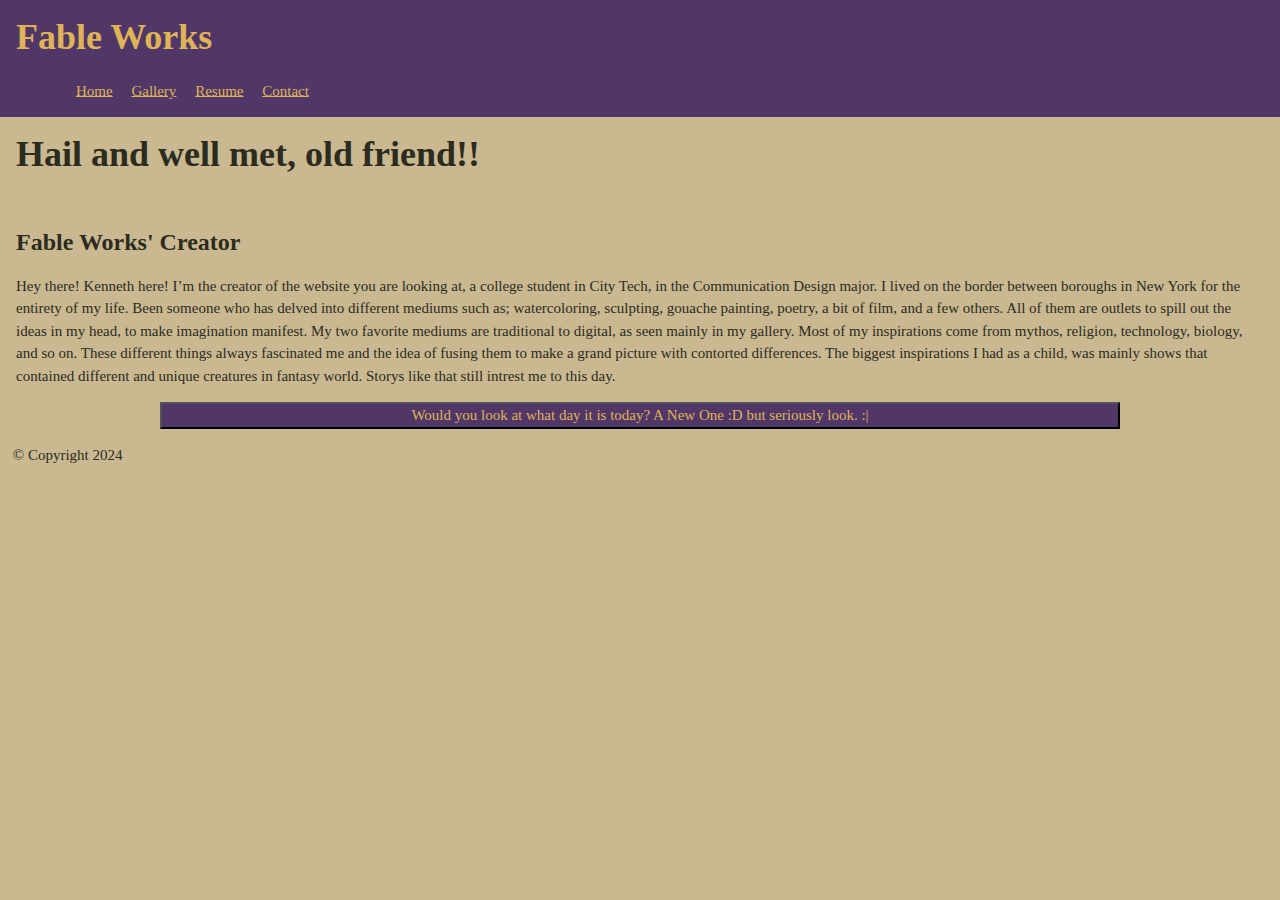
<file: index.html>
<!DOCTYPE html>
<html lang="en">
    <head>
        <title>Fable Works Portfolio</title>
        <meta charset="utf-8">
        <meta name="viewport" content="width=device-width, initial-scale=1">
        <link rel="stylesheet" href="https://www.w3schools.com/w3css/4/w3.css">
        <link rel="stylesheet" href="css/my-styles.css">
    </head>

    <body>
        
        <header class= "w3-container " style="background-color:#503767;"> 

                <h1>Fable Works</h1>

                <nav>
                    <ul>
                        <li><a href="index.html">Home</a></li>
                        <li><a href="gallery.html">Gallery</a></li>
                     <!-- <li><a href="about.html">About Me</a></li> -->
                        <li><a href="resume.html">Resume</a></li>
                        <li><a href="contact.html">Contact</a></li>
                    </ul>
                </nav>
            </header>  

        <div>
        
            <div class="w3-container">
                <h1>Hail and well met, old friend!!</h1>
            </div>

            <section class="w3-container"> 
<!-- w3-container adds 16 pixels of padding around each element -->
            <br>
            <h3>Fable Works' Creator</h3>
            <p> Hey there! Kenneth here! 
                I’m the creator of the website you are looking at, a college student in City Tech, in the Communication Design major. 
                I lived on the border between boroughs in New York for the entirety of my life. 
                Been someone who has delved into different mediums such as; watercoloring, sculpting, gouache painting, poetry, a bit of film, and a few others.
                All of them are outlets to spill out the ideas in my head, to make imagination manifest. 
                My two favorite mediums are traditional to digital, as seen mainly in my gallery. 
                Most of my inspirations come from mythos, religion, technology, biology, and so on. 
                These different things always fascinated me and the idea of fusing them to make a grand picture with contorted differences. 
                The biggest inspirations I had as a child, was mainly shows that contained different and unique creatures in fantasy world.
                Storys like that still intrest me to this day. 
                </p>
            <!-- <p>&lt;section class="w3-row"&gt;<br> -->
            <!--&lt;article class="w3-col s12 m4 l4"&gt;</p> -->
            </section>  

        </div>
        
<!-- Java Script-->

             <button class="w3-container"
             style="color: #dfb457; background-color: #503767; display: block;
             margin-left: auto;
             margin-right: auto;
             width: 75%; font-family: 'Times New Roman', Times, serif; "
             type="button;" 
             onclick="document.getElementById('demo').innerHTML = Date()"> 
             Would you look at what day it is today? A New One :D but seriously look. :| </button>        
             <p id="demo" style="color: #2b2c1e;
             margin-left: auto;
             margin-right: auto;
             width: 50%" ></p>
 
             <!--<p id="cake"></p>
             <script class="w3-container">
              function myFunction(p1,p2)
                 {return p1 * p2}
                 document.getElementById("cake").innerHTML = myFunction(4,3);-->
             </script>   
 
<!-- Java Script^-->

            <footer>
                <p>&copy; Copyright 2024</p>
            </footer>
        </div>
	</body>
</html>


<!---  <section class="w3-container"> 
                <br> 
                <h3>w3-row and w3-container</h3>
                <p>While the <i>w3-row</i> class defines a padding-less container, when you also have 
                    <i>w3-container</i>, it adds 16-pixel padding around the entire row, but not between 
                    the contained elements, so you now see margins on each side of the page, but no gutters:</p>
                    <p>&lt;section class="w3-container w3-row"&gt;<br>
                    &lt;article class="w3-col s12 m4 l4"&gt;</p> 
 </section>-->
</file>
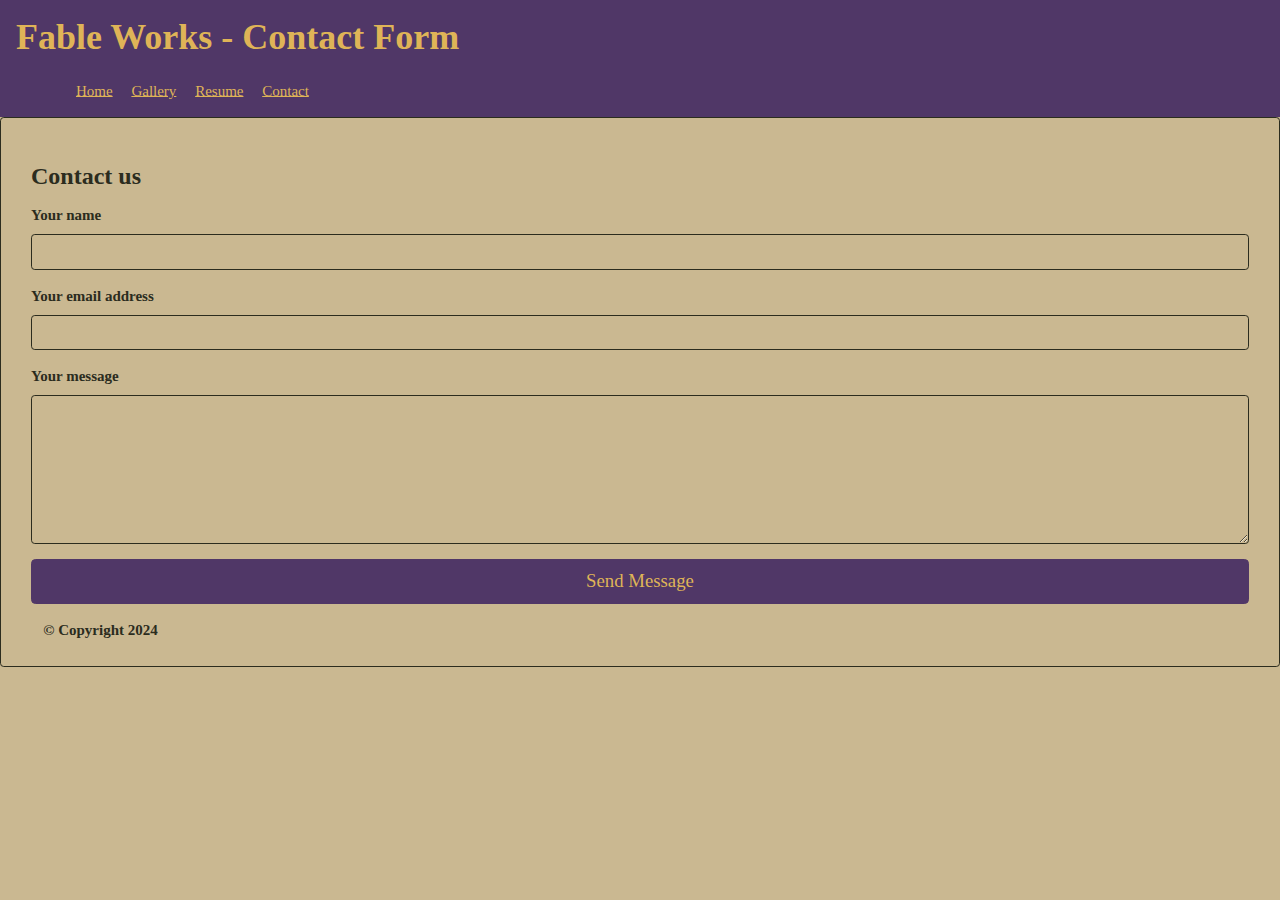
<file: contact.html>
<!DOCTYPE html>
<head>
     <title>Fable Works Contact Form</title>
    <meta charset="utf-8">
    <meta name="viewport" content="width=device-width, initial-scale=1, shrink-to-fit=no">
    <link rel="stylesheet" href="https://www.w3schools.com/w3css/4/w3.css">
    <link rel="stylesheet" href="css/my-styles.css">
</head>

<body>
<header class="w3-container " style="background-color:#503767;">  
    
    <h1>Fable Works - Contact Form</h1>
        <nav>
        <ul>
            <li><a href="index.html">Home</a></li>
            <li><a href="gallery.html">Gallery</a></li>
            <!-- <li><a href="about.html">About Me</a></li> -->
            <li><a href="resume.html">Resume</a></li>
            <li><a href="contact.html">Contact</a></li>
        </ul>
        </nav>
</header>

<div class="fcf-body">        

<div id="fcf-form">
            <h3 class="fcf-h3">Contact us</h3>

            <form id="fcf-form-id" class="fcf-form-class" 
            method="post" action="https://formsubmit.co/326bfef29e49ba81630c424f53337399">
            
<div class="fcf-form-group">
            <label for="Name" class="fcf-label">Your name</label>
<div class="fcf-input-group">
            <input type="text" id="Name" name="Name" class="fcf-form-control" required>
</div>
</div>

<div class="fcf-form-group">
            <label for="Email" class="fcf-label">Your email address</label>
<div class="fcf-input-group">
            <input type="email" id="Email" name="Email" class="fcf-form-control" required>
</div>
</div>

<div class="fcf-form-group">
            <label for="Message" class="fcf-label">Your message</label>
<div class="fcf-input-group">
            <textarea id="Message" name="Message" class="fcf-form-control" rows="6" maxlength="3000" required></textarea>
</div>
</div>

<div class="fcf-form-group">
            <button type="submit" id="fcf-button" class="fcf-btn fcf-btn-primary fcf-btn-lg fcf-btn-block">Send Message</button>
</div>

    </form>

</div>
        <footer>
            <p>&copy; Copyright 2024</p>
        </footer>
</div>

</body>
</html>
</file>
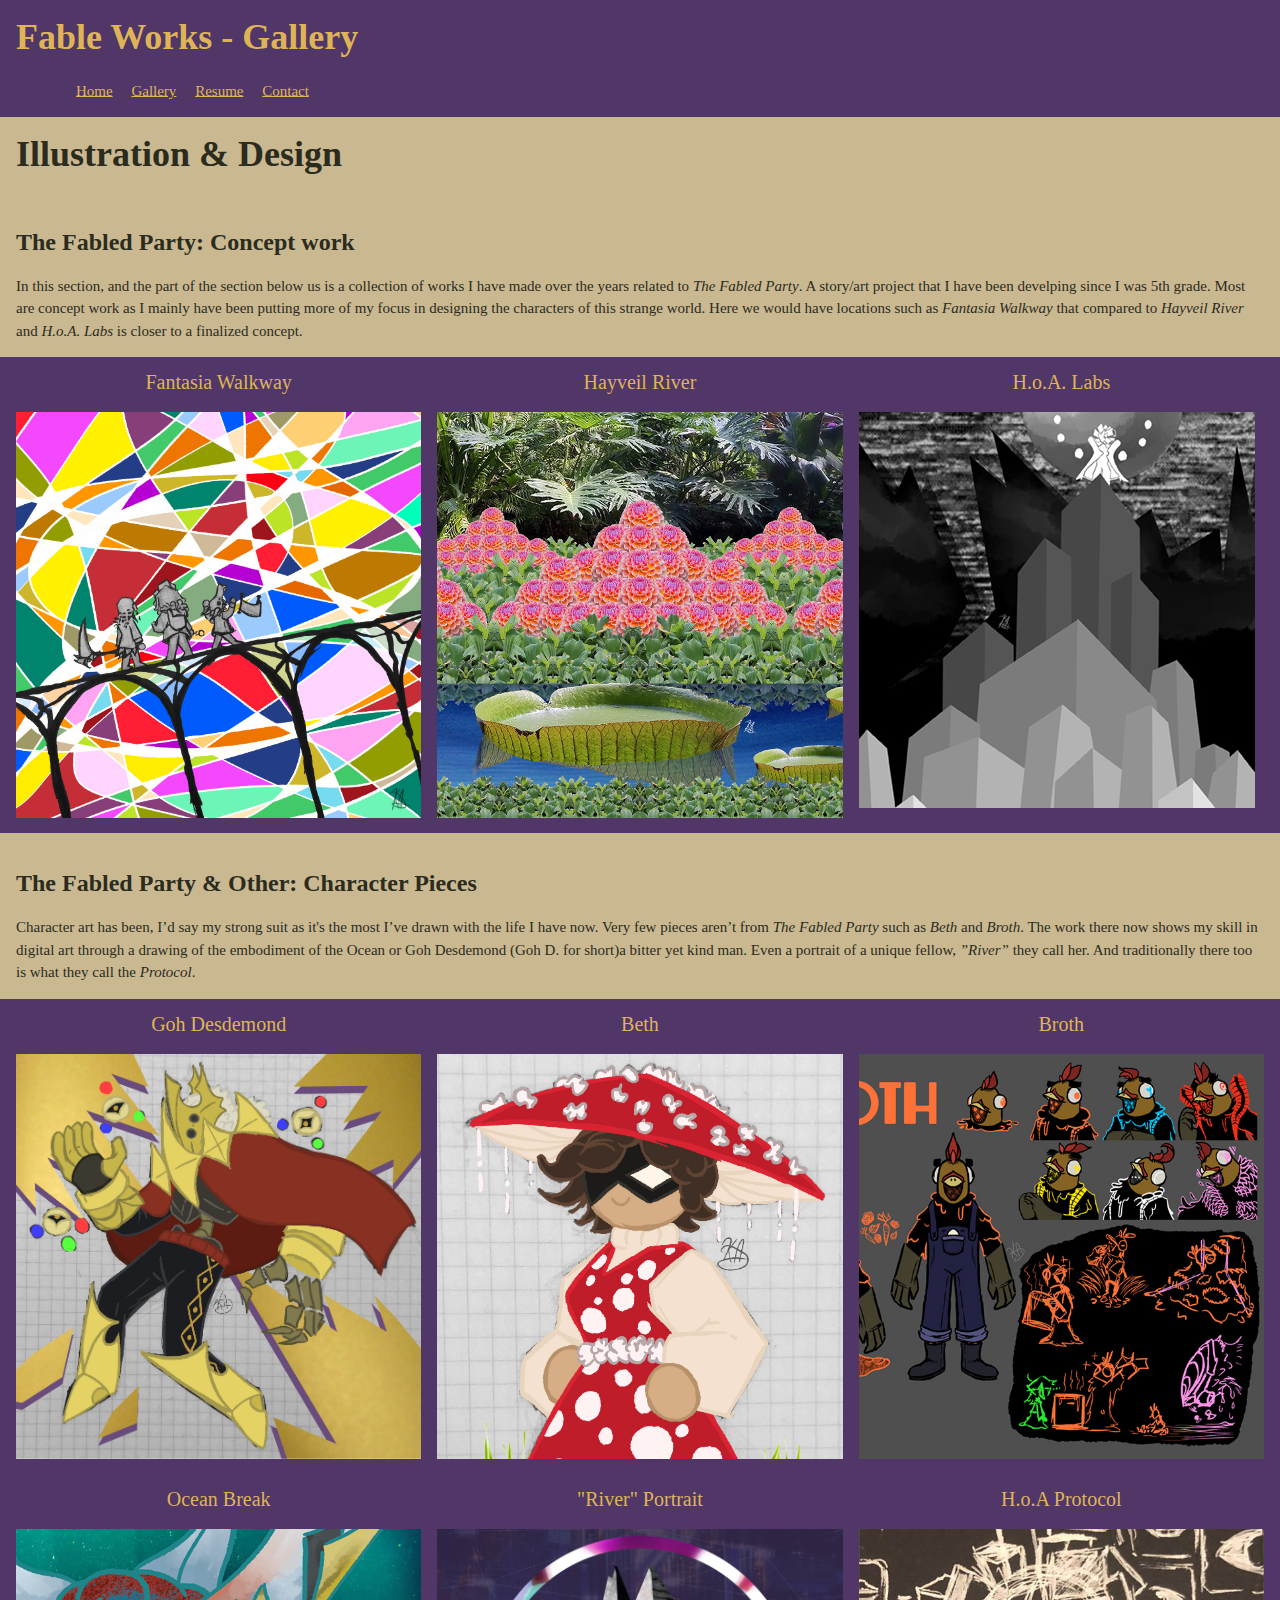
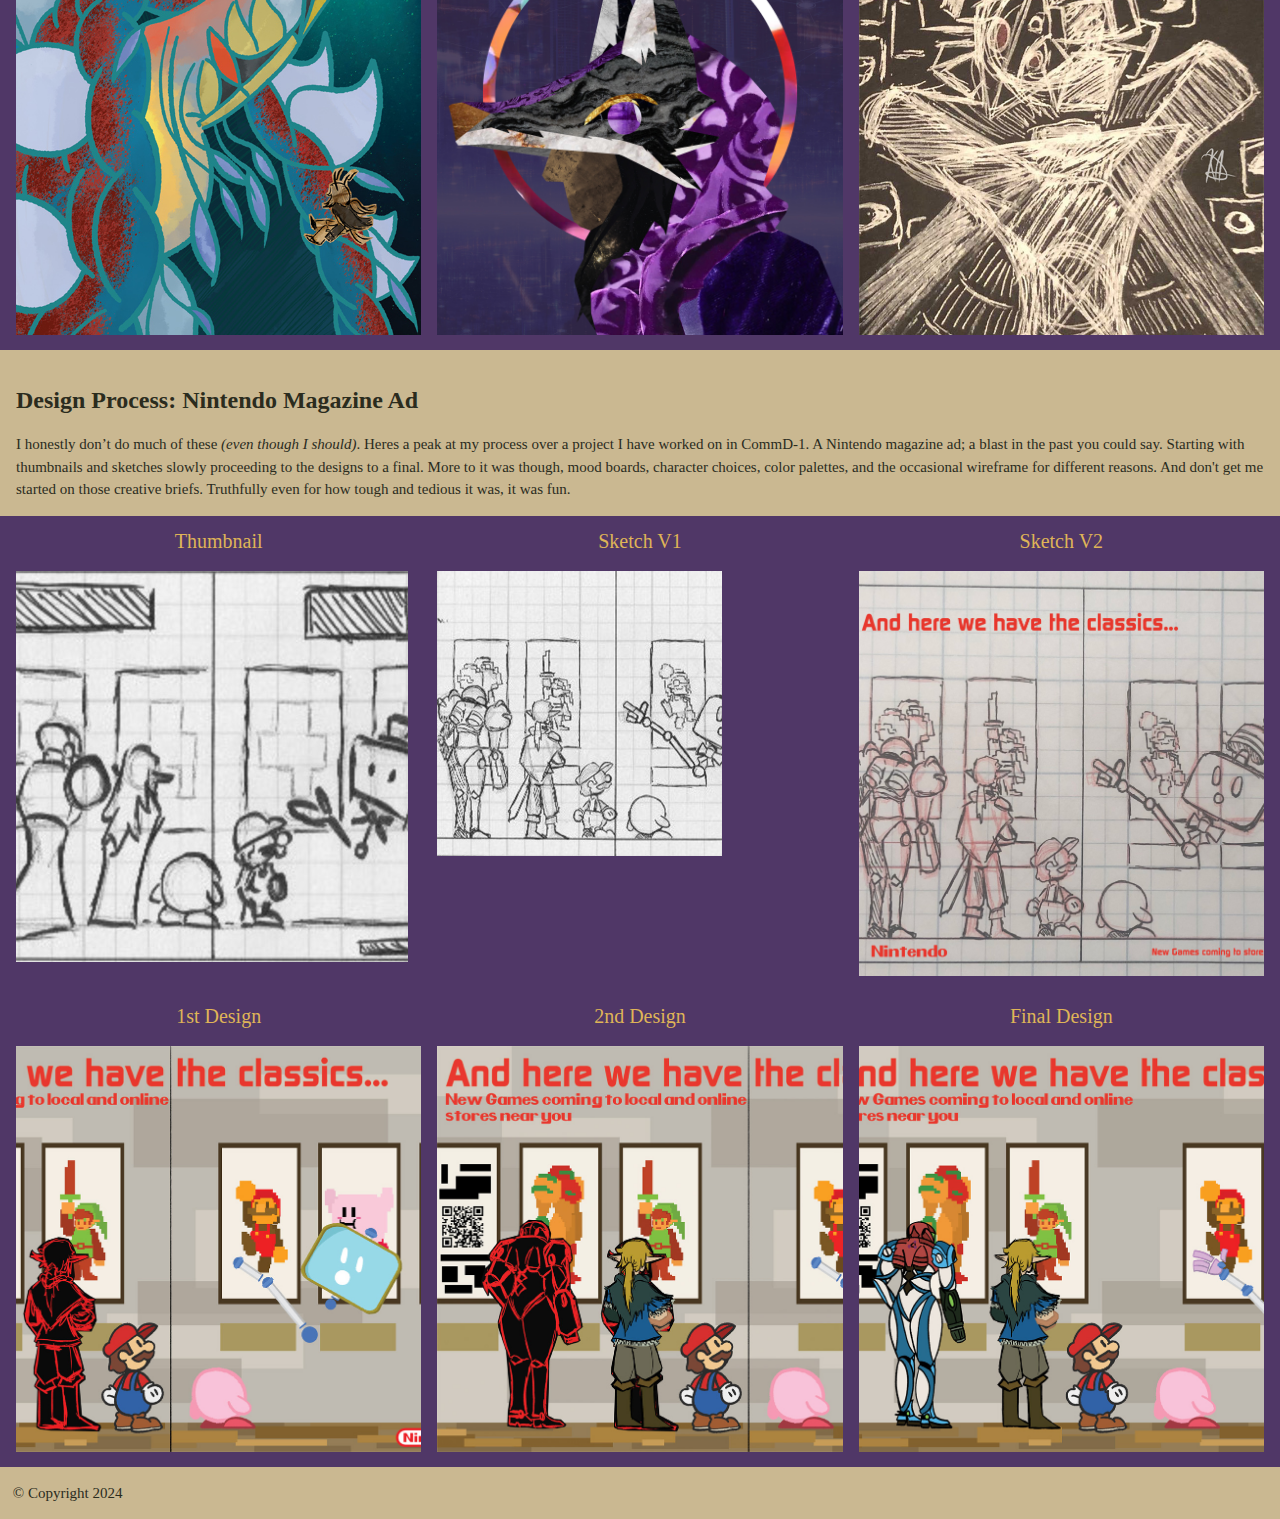
<file: gallery.html>
<!DOCTYPE html>
<html lang="en">
    <head>
        <title>Fable Works Gallery</title>
        <meta charset="utf-8">
        <meta name="viewport" content="width=device-width, initial-scale=1">
        <link rel="stylesheet" href="https://www.w3schools.com/w3css/4/w3.css">
        <link rel="stylesheet" href="css/my-styles.css">
    </head>

    <body>
        <header class="w3-container " style="background-color:#503767;">  
            
                <h1>Fable Works - Gallery</h1>

                <nav>
                    <ul>
                        <li><a href="index.html">Home</a></li>
                        <li><a href="gallery.html">Gallery</a></li>
                        <!-- <li><a href="about.html">About Me</a></li> -->
                        <li><a href="resume.html">Resume</a></li>
                        <li><a href="contact.html">Contact</a></li>
                    </ul>
                </nav>
            </header>  

     <div>
         <div class="w3-container">
              <h1>Illustration & Design</h1>
            </div>
       <!--<section class="w3-container ">
              <p>Below are and will be a list of my works that I have made. 
                <br><br/>
                More will continue to appear in the future. 
                <br><br/>
                For now browse around and have fun</p>
         </section>--> 
    </div>

            <!--Concept Work-->

            <section class="w3-container">
                <br>
                <h3>The Fabled Party: Concept work</h3>
                <p>
                    In this section, and the part of the section below us is a collection of works I have made over the years related to <i>The Fabled Party</i>. 
                    A story/art project that I have been develping since I was 5th grade.
                    Most are concept work as I mainly have been putting more of my focus in designing the characters of this strange world. 
                    Here we would have locations such as <i>Fantasia Walkway</i> that compared to <I>Hayveil River</I> and <i>H.o.A. Labs</i> is closer to a finalized concept.
                </p>
              <!--  <p>&lt;section class="w3-row-padding"&gt;<br> &lt;article class="w3-col s12 m4 l4"&gt;</p> -->
            </section>

            <section class="w3-row-padding row-color-1"> <!-- The w3-row-padding class adds 8 pixels of padding around each element.  -->
                
                <article class="w3-col s12 m4 l4">
                    <h4>Fantasia Walkway</h4>
                    <p><a href="assets/Asset-2_FantasiaWalkway-300dpi.jpg"><img src="assets/Asset-2_FantasiaWalkway-thumbnail.jpg" alt="Photo of Fantasia Walkway"></a></p>
                </article>
                <article class="w3-col s12 m4 l4">
                    <h4>Hayveil River</h4>
                    <p><a href="assets/Asset-8_HayveilRiver-300dpi.jpg"><img src="assets/Asset-8_HayveilRiver-thumnail.jpg" alt="Photo of Hayveil River"></a></p>
                </article>
                <article class="w3-col s12 m4 l4">
                    <h4>H.o.A. Labs</h4>
                    <p><a href="assets/Asset-6_HoALabs-300dpi.jpg"><img src="assets/Asset-6_HoALabs-thumbnail.jpg" alt="Photo of H.o.A. Labs"></a></p>
                </article>
    

            </section>

             <!--Character Pieces-->

            <section class="w3-container">
                <br>
                <h3>The Fabled Party & Other: Character Pieces</h3>
                <p>
                    Character art has been, I’d say my strong suit as it's the most I’ve drawn with the life I have now. 
                    Very few pieces aren’t from <i>The Fabled Party</i> such as <i>Beth</i> and <i>Broth</i>. 
                    The work there now shows my skill in digital art through a drawing of the embodiment of the Ocean or Goh Desdemond (Goh D. for short)a bitter yet kind man. 
                    Even a portrait of a unique fellow, <i>”River”</i> they call her. 
                    And traditionally there too is what they call the <i>Protocol</i>. 
                </p>

            </section>

            <section class="w3-row-padding row-color-1"> <!-- The w3-row-padding class adds 8 pixels of padding around each element.  -->
                
                <article class="w3-col s12 m4 l4">
                    <h4>Goh Desdemond</h4>
                    <p><a href="assets/Asset-1_GohDesdemond-300dpi.jpg"><img src="assets/Asset-1_GohDesdemond-thumbnail.jpg" alt="Photo of Goh Desdemond"></a></p>
                </article>
                <article class="w3-col s12 m4 l4">
                    <h4>Beth</h4>
                    <p><a href="assets/Asset-3_Beth-300dpi.jpg"><img src="assets/Asset-3_Beth-thumbnail.jpg" alt="Photo of Beth"></a></p>
                </article>
                <article class="w3-col s12 m4 l4">
                    <h4>Broth</h4>
                    <p><a href="assets/Asset-4_Broth-300dpi.jpg"><img src="assets/Asset-4_Broth-thumbnails.jpg" alt="Photo of Broth"></a></p>
                </article>
                <article class="w3-col s12 m4 l4">
                    <h4> Ocean Break </h4>
                    <p><a href="assets/Asset-5_OceanBreak-300dpi.jpg"><img src="assets/Asset-5_OceanBreak-thumnails.jpg" alt="Photo of Ocean Break"></a></p>
                </article>
                <article class="w3-col s12 m4 l4">
                    <h4> "River" Portrait</h4>
                    <p><a href="assets/Asset-7_RiverPortrait-300dpi.jpg"><img src="assets/Asset-7_RiverPortrait-thumbnail.jpg" alt="Photo of River Portrait"></a></p>
                </article>
                <article class="w3-col s12 m4 l4">
                    <h4>H.o.A Protocol</h4>
                    <p><a href="assets/Asset-10_HoAProtocol-300dpi.jpg"><img src="assets/Asset-10_HoAProtocol-thumbnail.jpg" alt="Photo of H.o.A Protocol"></a></p>
                </article>
            </section>
        
            <!--DESIGN  line 86 <a title="mantis">Praying Mantis</a>-->

            <section class="w3-container">
                <br>
                <h3>Design Process: Nintendo Magazine Ad</h3>
                <p>
                    I honestly don’t do much of these <i>(even though I should)</i>. 
                    Heres a peak at my process over a project I have worked on in CommD-1. 
                    A Nintendo magazine ad; a blast in the past you could say. 
                    Starting with thumbnails and sketches slowly proceeding to the designs to a final. More to it was though, mood boards, character choices, color palettes, and the occasional wireframe for different reasons. 
                    And don't get me started on those creative briefs. 
                    Truthfully even for how tough and tedious it was, it was fun.
                </p>
            </section>

            <section class="w3-row-padding row-color-1">
                
                <article class="w3-col s12 m4 l4">
                    <h4>Thumbnail</h4>
                    <p><a href="assets/Deliver-1_Sketch-300dpi.jpg"><img src="assets/Deliver-1_Sketch-thumbnails.jpg" alt="Photo of Thumbnail"></a></p>
                </article>
                <article class="w3-col s12 m4 l4">
                    <h4>Sketch V1</h4>
                    <p><a href="assets/Deliver-2_Sketch-300dpi.jpg"><img src="assets/Deliver-2_Sketch-thumbnails.jpg" alt="Photo of Sketch V3"></a></p>
                </article>
                <article class="w3-col s12 m4 l4">
                    <h4>Sketch V2</h4>
                    <p><a href="assets/Deliver-3_Sketch-300dpi.jpg"><img src="assets/Deliver-3_Sketch-thumbnail.jpg" alt="Photo of Sketch V2"></a></p>
                </article>

                <article class="w3-col s12 m4 l4">
                    <h4>1st Design</h4>
                    <p><a href="assets/Deliver-4_Draft-300dpi.jpg"><img src="assets/Deliver-4_Draft-thumbnails.jpg" alt="Photo of 1st Design"></a></p>
                </article>
                <article class="w3-col s12 m4 l4">
                    <h4>2nd Design</h4>
                    <p><a href="assets/Deliver-5_Draft-300dpi.jpg"><img src="assets/Deliver-5_Draft-thumbnails.jpg" alt="Photo of 2nd Design"></a></p>
                </article>
                <article class="w3-col s12 m4 l4">
                    <h4>Final Design</h4>
                    <p><a href="assets/Asset-9_Nintendo-300dpi.jpg"><img src="assets/Asset-9_Nintendo-thumbnail.jpg" alt="Photo of Final Design"></a></p>
                </article>

            </section>
                
           <!--<section class="w3-container">
                <p>You can use this page as a template for your portfolio website. 
                    Decide which of the above row styles you like and delete the others. 
                    You can also delete the training paragraphs unless you want to use these 
                    for your own copy.</p>
            </section> --> 

            <footer>
                <p>&copy; Copyright 2024</p>
            </footer>
        </div>
	</body>
</html>
</file>
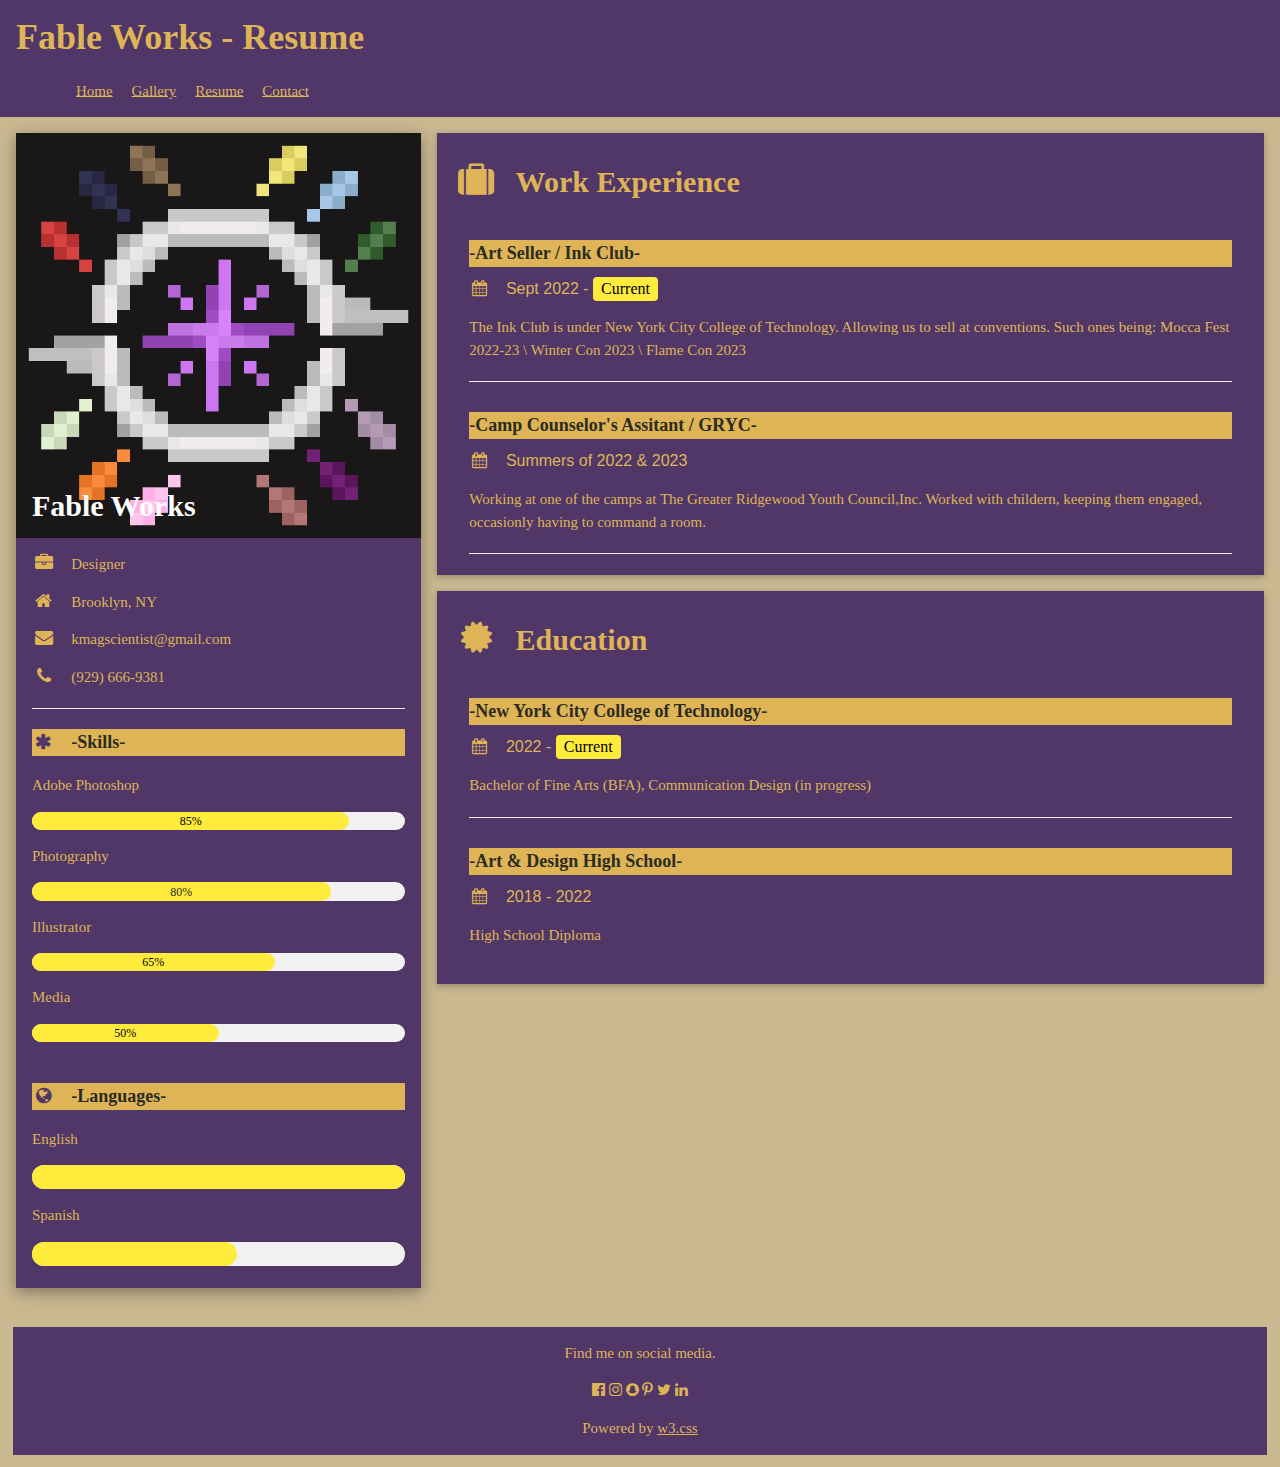
<file: resume.html>
<!DOCTYPE html>

<!-- THIS RESUME TEMPLATE USES W3.CSS. IT HAS A SIDEBAR ON THE LEFT. 
    IT ALSO USES FONT AWESOME ICONS. I MODIFIED A TEMPLATE FROM CODEPEN TO CUSTOMIZE THIS TEMPLATE FOR OUR CLASS. 
    I'VE ALSO ADDED SOME HELPFUL INSTRUCTIONS FOR YOU. READ EACH OF THE COMMENTS IN THE CODE FOR INSTRUCTIONS!
    Source: https://codepen.io/nathan-sr/pen/WNgPLvr -->
<html lang="en">
    <head>
 <!-- Remember to replace this title with the name of your website! -->
        <title>Fable Works' Resume</title>

<!-- Keep this stuff. It makes the site responsive and makes w3.css work. -->
        <meta charset="UTF-8">
        <meta name="viewport" content="width=device-width, initial-scale=1">
        <link rel="stylesheet" href="https://www.w3schools.com/w3css/4/w3.css">       
<!-- Keep this too. This template uses Font Awesome icons, and this makes them work.  -->
        <link rel="stylesheet" href="https://cdnjs.cloudflare.com/ajax/libs/font-awesome/4.7.0/css/font-awesome.min.css">        
<!-- *** Paste the link to your CSS style sheet here. ** LINK TO YOUR CSS FILE GOES HERE   *-->
        <link rel="stylesheet" href="css/my-styles.css">
<!-- YOU CAN DELETE THIS EMBEDDED CSS. USE YOUR OWN CSS FILE WITH YOUR OWN FONT.  -->
    </head>

    <body style="background-color: #cab891;">

 <!-- *** PASTE YOUR WEBSITE'S HEADER AND NAV HERE FROM YOUR INDEX.HTML  *   YOUR NAV GOES HERE ! **--> 
 <head>
        <title>Fable Works Resume</title>
        <meta charset="utf-8">
        <meta name="viewport" content="width=device-width, initial-scale=1">
        <link rel="stylesheet" href="https://www.w3schools.com/w3css/4/w3.css">
        <link rel="stylesheet" href="css/my-styles.css">
 </head>

    <body>
        
        <header class="w3-container " style="background-color:#503767;">
            <link rel="stylesheet" href="css/my-styles.css">
                <h1>Fable Works - Resume</h1>
                    <nav>
                        <ul>
                            <li><a href="index.html">Home</a></li>
                            <li><a href="gallery.html">Gallery</a></li>
 <!-- <li><a href="about.html">About Me</a></li> -->
                            <li><a href="resume.html">Resume</a></li>
                            <li><a href="contact.html">Contact</a></li>
                        </ul>
                    </nav>
            </header>  

<!-- Page Container -->
        <div class="w3-content w3-margin-top" style="max-width:1400px; color: #dfb457 ">


<!-- The Grid -->
            <div class="w3-row-padding">
              
<!-- Left Column -->
                <div class="w3-third">
                
                    <div class="w3-white w3-text-grey w3-card-4">
                        <div class="w3-display-container">
                            <img src="assets/Asset11_LOGO.png" style="width:100%" alt="Avatar">
                            <div class="w3-display-bottomleft w3-container w3-text-black">
                                <h2 style="color:#ffffff; font-family: 'Times New Roman', Times, serif; font-weight: bold;">Fable Works</h2>
                            </div>
                        </div>
                        <div class="w3-container" style="background-color: #503767;">

 <!--HOW TO USE FONT AWESOME ICONS
 This template uses these font awesome icons. to use a font awesome icon, 
1. go to this site and find an icon you like: https://fontawesome.com/icons 
2. Grab the name of the icon. Let's say you choose "cube." Then, go down to one of the places below that has 
classes of "fa" and "fa-[something]." You are going to replace the word "something" with "cube."
3. That's it! the line of code should read something like: 
<p><i class="fa fa-cube fa-fw w3-margin-right w3-large w3-text-teal"></i>Designer</p>-->

                            <p style="color: #dfb457;"><i class="fa fa-briefcase fa-fw w3-margin-right w3-large" style="color: #dfb457"></i>Designer</p>
                            <p style="color: #dfb457;"><i class="fa fa-home fa-fw w3-margin-right w3-large" style="color: #dfb457"></i>Brooklyn, NY</p>
                            <p style="color: #dfb457;"><i class="fa fa-envelope fa-fw w3-margin-right w3-large" style="color: #dfb457"></i>kmagscientist@gmail.com</p>
                            <p style="color: #dfb457;"><i class="fa fa-phone fa-fw w3-margin-right w3-large" style="color: #dfb457"></i>(929) 666-9381</p>
                            <hr>

                            <p class="w3-large" style="background-color: #dfb457;"><b>
                                <i class="fa fa-asterisk fa-fw w3-margin-right" style="color: #503767"></i>-Skills-</b></p>

                            <p style="color: #dfb457;">Adobe Photoshop</p>
                            <div class="w3-light-grey w3-round-xlarge w3-small">
                                <div class="w3-container w3-center w3-round-xlarge w3-yellow " style="width:85%;">85%</div>
                            </div>

                            <p style="color: #dfb457;">Photography</p>
                            <div class="w3-light-grey w3-round-xlarge w3-small">
                                <div class="w3-container w3-center w3-round-xlarge w3-yellow" style="width:80%">
                                <div class="w3-center">80%</div>
                                </div>
                            </div>

                            <p style="color: #dfb457;">Illustrator</p>
                            <div class="w3-light-grey w3-round-xlarge w3-small">
                                <div class="w3-container w3-center w3-round-xlarge w3-yellow" style="width:65%">65%</div>
                            </div>

                            <p style="color: #dfb457;">Media</p>
                            <div class="w3-light-grey w3-round-xlarge w3-small">
                                <div class="w3-container w3-center w3-round-xlarge w3-yellow" style="width:50%">50%</div>
                            </div>

                            <br>
                            <p class="w3-large w3-text-theme" style="background-color: #dfb457;">
                                <b><i class="fa fa-globe fa-fw w3-margin-right" style="color: #503767;"></i>-Languages-</b></p>
                            
                            <p style="color: #dfb457;">English</p>
                            <div class="w3-light-grey w3-round-xlarge">
                                <div class="w3-round-xlarge w3-yellow" style="height:24px;width:100%"></div>
                            
                            </div>
                            <p style="color: #dfb457;">Spanish</p>
                            <div class="w3-light-grey w3-round-xlarge">
                                <div class="w3-round-xlarge w3-yellow" style="height:24px;width:55%"></div>
                            </div>
                          
                            <br>
                        </div>
                    </div>
                    <br>

                    
<!-- End Left Column -->
                </div>

<!-- Right Column -->
                <div class="w3-twothird">
                
                <div class="w3-container w3-card w3-margin-bottom" style="background-color: #503767;">
                    <h2 class="w3-padding-16" style="color: #dfb457; font-family: 'Times New Roman', Times, serif; font-weight:bold;"><i class="fa fa-suitcase fa-fw w3-margin-right w3-xxlarge " style="color: #dfb457;"></i>Work Experience</h2>
                    <div class="w3-container">

                    <h5 style="background-color: #dfb457; font-family: satoshi;"><b>   -Art Seller / Ink Club-</b></h5>
                    <!--<h5 class="w3-opacity" style="color: #dfb457; font-family: satoshi;"><b>Front End Developer / Acme Company Inc.</b></h5>-->
                    <h6 style="color: #dfb457;"><i class="fa fa-calendar fa-fw w3-margin-right" style="color: #dfb457;"></i>Sept 2022 - <span class="w3-tag w3-yellow w3-round">Current</span></h6>
                    <p style="color: #dfb457;">
                        The Ink Club is under New York City College of Technology.
                        Allowing us to sell at conventions. Such ones being: Mocca Fest 2022-23 \
                        Winter Con 2023 \ Flame Con 2023
                        </p>
                    <hr>
                    </div>

                    <div class="w3-container">
                    <h5 style="background-color: #dfb457; font-family: satoshi;"><b>-Camp Counselor's Assitant / GRYC-</b></h5>
                    <!--<h5 class="w3-opacity"><b>Camp Counselor's Assitant / GRYC</b></h5>-->
                    <h6 style="color: #dfb457;"><i class="fa fa-calendar fa-fw w3-margin-right" style="color: #dfb457;"></i>Summers of 2022 & 2023</h6>
                   <!--<h6 class="w3-text-teal" (<--THIS)><i class="fa fa-calendar fa-fw w3-margin-right"></i>Summers of 2022 & 2023</h6>-->
                    <p style="color: #dfb457;">
                        Working at one of the camps at The Greater Ridgewood Youth Council,Inc.
                        Worked with childern, keeping them engaged, occasionly having to command a room.
                    </p>
                    <hr>
                    </div>
                   <!--<div class="w3-container">
                    <h5 class="w3-opacity"><b>Manager / ABC Store</b></h5>
                    <h6 class="w3-text-teal"><i class="fa fa-calendar fa-fw w3-margin-right"></i>Jun 2010 - Mar 2012</h6>
                    <p>Lorem ipsum dolor sit amet, consectetur adipisicing elit. </p><br>
                    </div>--> 
                </div>




                <div class="w3-container w3-card" style="background-color: #503767;font-family: Satoshi;">
                    <h2 class="w3-padding-16" style="color: #dfb457; font-weight: bold;font-family: 'Times New Roman', Times, serif;"><i class="fa fa-certificate fa-fw w3-margin-right w3-xxlarge" style="color: #dfb457;"></i>Education</h2>
                    <div class="w3-container">
                   <!--<h5 style="background-color: #dfb457; font-family: satoshi;"><b>W3Schools.com</b></h5>
                    <h6 style="color: #dfb457;"><i class="fa fa-calendar fa-fw w3-margin-right" style="color: #dfb457;"></i>Forever</h6>
                    <p style="color: #dfb457;">Web Development! All I need to know in one place</p>
                    <hr>-->
                    </div>


                    <div class="w3-container">
                    <h5 style="background-color: #dfb457; font-family: satoshi;"><b>-New York City College of Technology-</b></h5>
                    <h6 style="color: #dfb457;"><i class="fa fa-calendar fa-fw w3-margin-right" style="color: #dfb457"></i>2022 - <span class="w3-tag w3-yellow w3-round">Current</span></h6>
                    <p style="color: #dfb457;">Bachelor of Fine Arts (BFA), Communication Design (in progress)</p>
                    <hr>
                    </div>

                    
                    <div class="w3-container">
                    <h5 style="background-color: #dfb457; font-family: satoshi;"><b>-Art & Design High School-</b></h5>
                    <h6 style="color: #dfb457;"><i class="fa fa-calendar fa-fw w3-margin-right" style="color: #dfb457"></i>2018 - 2022</h6>
                    <p style="color: #dfb457;">High School Diploma</p><br>
                    </div>
                </div>

<!-- End Right Column -->
                </div>
                
<!-- End Grid -->
            </div>
        
<!-- End Page Container -->
        </div>
        <footer style="background-color: #503767;" class="w3-container w3-center w3-margin-top" >
            <p style="font-family: Satoshi; color: #dfb457;"> Find me on social media.</p>
            <i style="color: #dfb457;" class="fa fa-facebook-official w3-hover-opacity"></i>
            <i style="color: #dfb457;" class="fa fa-instagram w3-hover-opacity"></i>
            <i style="color: #dfb457;" class="fa fa-snapchat w3-hover-opacity"></i>
            <i style="color: #dfb457;" class="fa fa-pinterest-p w3-hover-opacity"></i>
            <i style="color: #dfb457;" class="fa fa-twitter w3-hover-opacity"></i>
            <i style="color: #dfb457;" class="fa fa-linkedin w3-hover-opacity"></i>
            <p style="font-family: Satoshi; color: #dfb457;">Powered by 
            <a href="https://www.w3schools.com/w3css/default.asp" target="_blank">w3.css</a></p>
        </footer>

    </body>

</html>
</file>
<file: css/my-styles.css>
/* Main CSS */
    * {font-family: satoshi;
        color: #2b2c1e;
        box-sizing: border-box;}
        
    header h1 {
        color: #dfb457; 
        font-family: 'Times New Roman', Times, serif;}

    body{ background-color: #cab891;}

    h1 { color: #2b2c1e; font-weight: bold; font-family: satoshi;}

    h2 { color: #2b2c1e;  font-family: satoshi;}
    h3 { color: #2b2c1e;  font-family: satoshi;font-weight: bold;}

    article h4 {color: #dfb457;
        text-align: center;
        font-family: 'Times New Roman', Times, serif;}
        
    section h3 {font-weight: bold; color: #2b2c1e;}

    p{color: #2b2c1e;}

    article img {
        max-width: 100%;
        height:auto;}

    nav, #feature, footer {
        margin: 1%; }

    nav li {
        display: inline;
		padding: 0.5em;
        color: #dfb457;}

    .row-color-1 {
        background-color: #503767; }


/* Contact F0RM */

    #fcf-form {display:block; }
        
    .fcf-body {
        margin: 0;
        font-family: Satoshi;
        font-size: 1rem;
        font-weight: bold;
        line-height: 1.5;
        color: #2b2c1e;
        text-align: left;
        background-color: #cab891;
        padding: 30px;
        padding-bottom: 10px;
        border: 1px solid #2b2c1e;
        border-radius: 0.25rem;
        max-width: 100%; }
        
    .fcf-form-group {
        margin-bottom: 1rem;}
        
    .fcf-input-group {
        position: relative;
        display: -ms-flexbox;
        display: flex;
        -ms-flex-wrap: wrap;
        flex-wrap: wrap;
        -ms-flex-align: stretch;
        align-items: stretch;
        width: 100%; }
        
    .fcf-form-control {
        display: block;
        width: 100%;
        height: calc(1.5em + 0.75rem + 2px);
        padding: 0.375rem 0.75rem;
        font-size: 1rem;
        font-weight: bold;
        line-height: 1.5;
        color: #2b2c1e;
        background-color: #cab891;
        background-clip: padding-box;
        border: 1px solid #2b2c1e;
        outline: none;
        border-radius: 0.25rem;
        transition: border-color 0.15s ease-in-out, 
                    box-shadow 0.15s ease-in-out;  }
        
    .fcf-form-control:focus {
        border: 1px solid #2b2c1e; }
        
    select.fcf-form-control[size], 
    select.fcf-form-control[multiple] { height: auto;  }
        
    textarea.fcf-form-control {
        font-family: Satoshi; height: auto; }
        
    label.fcf-label {
        display: inline-block;
        margin-bottom: 0.5rem; }
        
    .fcf-credit {
        padding-top: 10px;
        font-size: 0.9rem;
        color: #2b2c1e; }
        
    .fcf-credit a {
        color: #2b2c1e;
        text-decoration: underline; }
        
    .fcf-credit a:hover {
        color: #0056b3;
        text-decoration: underline; }
        
    .fcf-btn {
        display: inline-block;            
        font-weight: 400;
        color: #2b2c1e;
        text-align: center;
        vertical-align: middle;           
        cursor: pointer;
        -webkit-user-select: none;
        -moz-user-select: none;
        -ms-user-select: none;            
        user-select: none;
        background-color: transparent;
        border: 1px solid transparent;
        padding: 0.375rem 0.75rem;            
        font-size: 1rem;
        line-height: 1.5;
        border-radius: 0.25rem;
        transition: color 0.15s ease-in-out, 
                    background-color 0.15s ease-in-out,
                    border-color 0.15s ease-in-out, 
                    box-shadow 0.15s ease-in-out; }
        
    @media (prefers-reduced-motion: reduce) 
    {.fcf-btn { transition: none;  } }
        
    .fcf-btn:hover {
        color: #212529;
        text-decoration: none; }
        
    .fcf-btn:focus, .fcf-btn.focus {
        outline: 0;
        box-shadow: 0 0 0 0.2rem rgba(0, 123, 255, 0.25); }
        
    .fcf-btn-primary {
        color: #dfb457;            
        background-color: #503767;
        border-color: #503767; }
        
    .fcf-btn-primary:hover {            
        color: #f0c66b;
        background-color: #745b8d;
        border-color: #745b8d; }
        
    .fcf-btn-primary:focus, .fcf-btn-primary.focus {
        color: #dfb457;            
        background-color: #503767;
        border-color: #503767;
        box-shadow: 0 0 0 0.2rem rgba(38, 143, 255, 0.5); }
        
    .fcf-btn-lg, .fcf-btn-group-lg>.fcf-btn {
        padding: 0.5rem 1rem;
        font-size: 1.25rem;
        line-height: 1.5;
        border-radius: 0.3rem; }
        
    .fcf-btn-block {
        display: block;
        width: 100%; }
        
    .fcf-btn-block+.fcf-btn-block {
        margin-top: 0.5rem; }
        
    input[type="submit"].fcf-btn-block, 
    input[type="reset"].fcf-btn-block, 
    input[type="button"].fcf-btn-block { width: 100%; }
</file>
